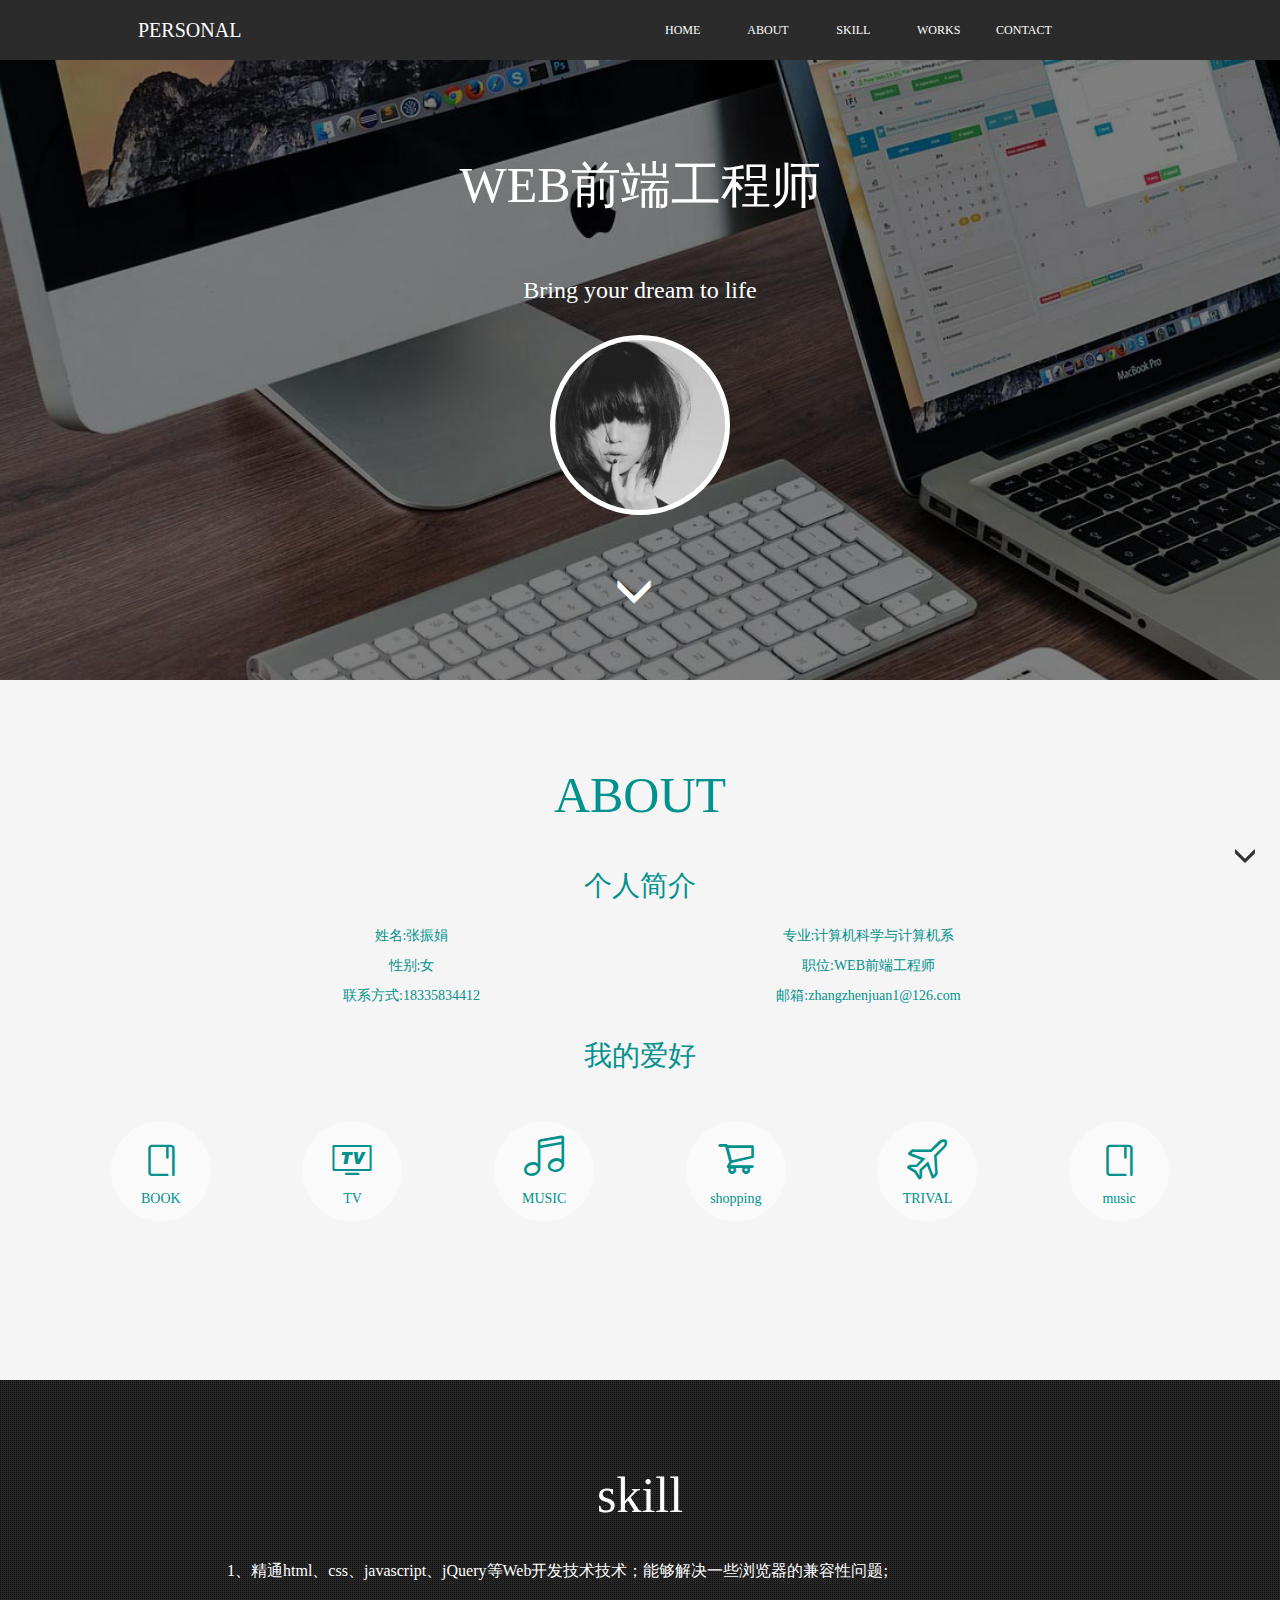
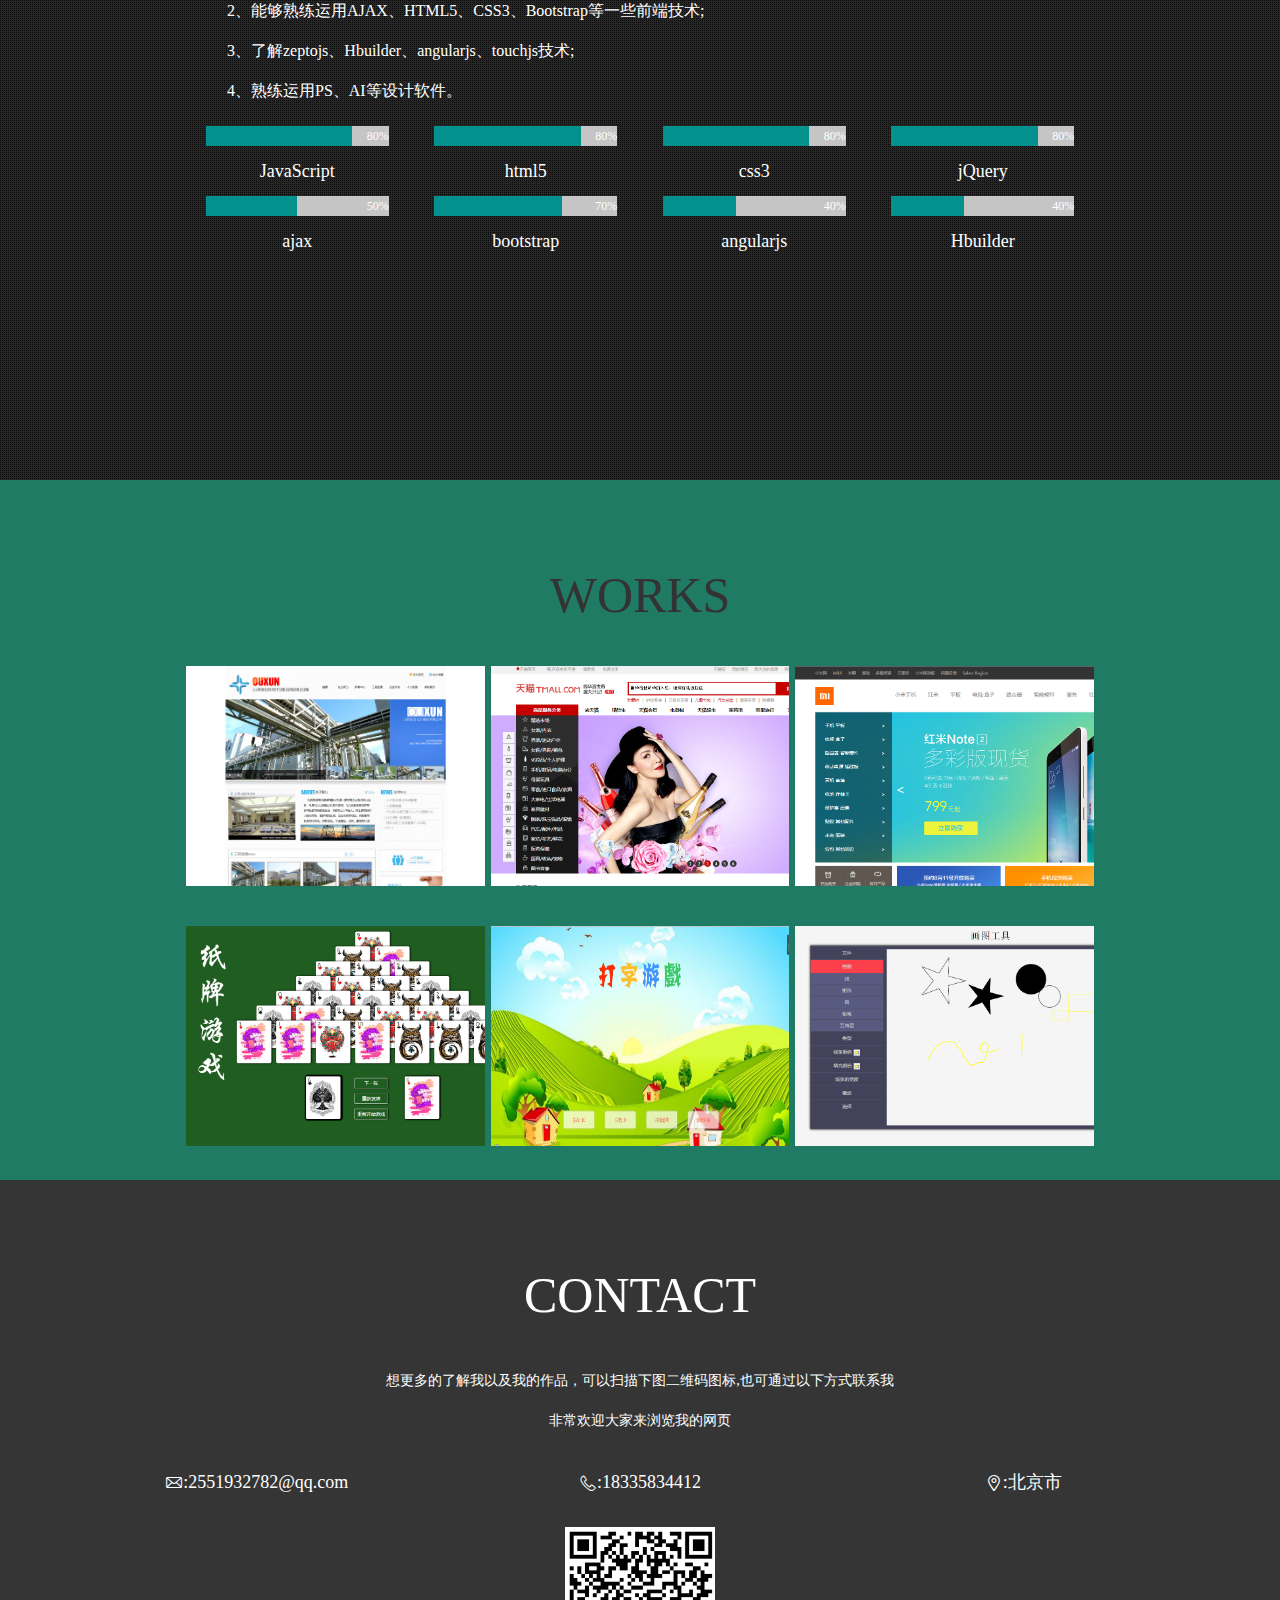
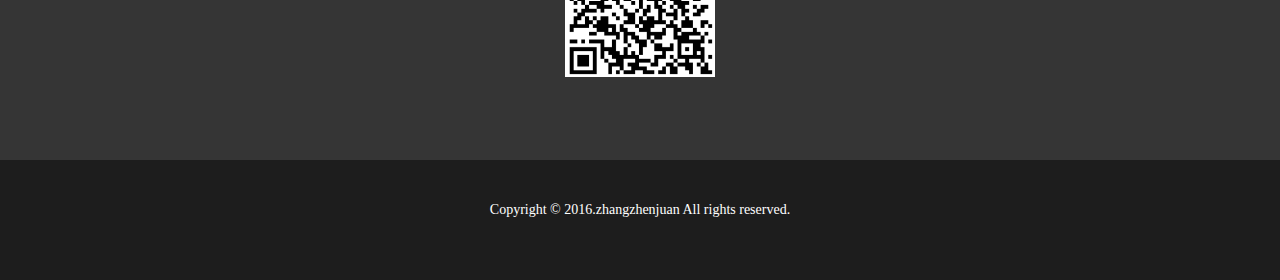
<file: index.html>
<!doctype html>
<html lang="en">
<head>
    <meta charset="UTF-8">
    <meta http-equiv="X-UA-Compatible" content="IE=edge">
    <meta name="viewport" content="width=device-width, initial-scale=1">
    <title>personal</title>

    <link rel="stylesheet" href="./css/lianxi.css">
    <link rel="stylesheet" href="./css/bootstrap.css">
    <link rel="stylesheet" href="./css/personal.css">
    <link rel="stylesheet" href="./css/font.css">
    <script src="js/jQuery.js"></script>
    <script src="js/index.js"></script>
</head>
<body>
    <div class="header header1">
        <div class="container-fluid">
            <div class="row">
                <div class=" col-l-6 personal col-m-6">PERSONAL</div>
                <!--<div class="glyphicon glyphicon-menu-hamburger daohang col-s-6"></div>-->
                <!--<div class="col-s-6">=</div>-->
                <div class=" col-m-1 col-l-1"><a href="">HOME</a></div>
                <div class=" col-m-1 col-l-1"><a href="#about">ABOUT</a></div>
                <div class=" col-m-1 col-l-1"><a href="#skill">SKILL</a></div>
                <div class=" col-m-1 col-l-1"><a href="#work">WORKS</a></div>
                <div class=" col-m-1 col-l-1"><a href="#contact">CONTACT</a></div>
            </div>
        </div>
    </div>
    <div class="header header2">
        <div class="container-fluid">
            <div class="row">
                <div class="col-s-6 personal">PERSONAL</div>
                <div class="glyphicon glyphicon-menu-hamburger daohang col-s-6">
                    <div class="ss">
                        <div class="son ">HOME</div>
                        <div class="son "><a href="#about">ABOUT</a></div>
                        <div class="son "><a href="#skill">SKILL</a></div>
                        <div class="son "><a href="#work">WORKS</a></div>
                        <div class="son "><a href="#contact">CONTACT</a></div>
                    </div>

            </div></div>
        </div>
    </div>
    <div class="banner">
        <div class="box">
            <div class="te">
                <p class="p1">WEB前端工程师</p>
                <p class="p2">Bring your dream to life</p>
            </div>
            <div class="banner-tu">11</div>
            <a href="#about">
                <div class="bxia glyphicon glyphicon-menu-down"></div>
            </a>
        </div>

    </div>
    <div class="aboutme">
        <a name="about"><div class="kuai"></div></a>
        <div class="title">ABOUT</div>
        <div class="xiaotitle">个人简介</div>
        <div class="jianjie">
            <div class="container">
                <div class="row">
                    <div class="col-s-12 col-m-6 col-l-6">
                        <p>姓名:张振娟</p>
                        <p>性别:女</p>
                        <p>联系方式:18335834412</p>
                    </div>
                    <div class="col-s-12 col-m-6 col-l-6">
                        <p>专业:计算机科学与计算机系</p>
                        <p>职位:WEB前端工程师</p>
                        <p>邮箱:zhangzhenjuan1@126.com</p>
                    </div>
                </div>
            </div>

            <div class="clear"></div>
        </div>
        <div class="hobby">
            <div class="hobby-title">我的爱好</div>
            <div class="container-fluid">
                <div class="row">
                    <!--<li id="at">-->
                        <!--<a href="#">-->
                            <!--<span>c</span>-->
                            <!--<span>codepen</span>-->
                        <!--</a>-->
                    <!--</li>-->
                    <div class="col-s-6 col-m-4 col-l-2">
                        <div class="tub" data-role="book" icon-pos="top">
                            <div class="aa">BOOK</div>
                        </div>
                    </div>
                    <div class="col-s-6 col-m-4 col-l-2">
                        <div class="tub" data-role="tv" icon-pos="top">
                            <div class="aa">TV</div>
                        </div>
                    </div>
                    <div class="col-s-6 col-m-4 col-l-2">
                        <div class="tub" data-role="music" icon-pos="top">
                            <div class="aa">MUSIC</div>
                        </div>
                    </div>
                    <div class="col-s-6 col-m-4 col-l-2">
                        <div class="tub" data-role="shopping" icon-pos="top">
                            <div class="aa">shopping</div>

                        </div>
                    </div>
                    <div class="col-s-6 col-m-4 col-l-2">
                        <div class="tub" data-role="lvxing" icon-pos="top">
                            <div class="aa">TRIVAL</div>

                        </div>
                    </div>
                    <div class="col-s-6 col-m-4 col-l-2">
                        <div class="tub" data-role="book" icon-pos="top">
                            <div class="aa">music</div>

                        </div>
                    </div>
                </div>
            </div>
        </div>

    </div>
    <!--</div>-->
    <div class="jineng">
        <a name="skill"><div class="kuai"></div></a>
        <div class="title">skill</div>
        <div class="jineng-jieshao">
            <p>1、精通html、css、javascript、jQuery等Web开发技术技术；能够解决一些浏览器的兼容性问题;</p>
            <!-- <p>1、熟练掌握HTML5、CSS3等前端技术，熟悉页面架构和布局，熟练掌握JavaScript、AJAX、JSON、XML等Web开发技术；能够解决浏览器的兼容问题。</p> -->
            <!-- <p>2、熟悉常见的前端框架，如Bootstrap等。</p> -->
            <p>2、能够熟练运用AJAX、HTML5、CSS3、Bootstrap等一些前端技术;</p>
            <p>3、了解zeptojs、Hbuilder、angularjs、touchjs技术;</p>    

            <p>4、熟练运用PS、AI等设计软件。</p>
        </div>
        <div class="container-fluid">
            <div class="row">
               <!--  <div class="col-s-12 col-m-6 col-l-3">
                    <img src="">
                </div> -->

                <div class="col-s-12 col-m-6 col-l-3">
                    <div class="jindu">
                        <div class="dongjindu"></div>
                        <div class="percent">80%</div>
                    </div>
                    <div class="jn-con">JavaScript</div>
                </div>
                <div class="col-s-12 col-m-6 col-l-3">
                    <div class="jindu">
                        <div class="dongjindu"></div>
                        <div class="percent">80%</div>

                    </div>
                    <div class="jn-con">html5</div>
                </div>
                <div class="col-s-12 col-m-6 col-l-3">
                    <div class="jindu">
                        <div class="dongjindu"></div>
                        <div class="percent">80%</div>
                    </div>
                    <div class="jn-con">css3</div>
                </div>
                <div class="col-s-12 col-m-6 col-l-3">
                    <div class="jindu">
                        <div class="dongjindu"></div>
                        <div class="percent">80%</div>
                    </div>
                    <div class="jn-con">jQuery</div>
                </div>

                <div class="col-s-12 col-m-6 col-l-3">
                    <div class="jindu" style="width:80%">
                        <div class="dongjindu" style="width:50%"></div>
                        <div class="percent">50%</div>
                    </div>
                    <div class="jn-con">ajax</div>
                </div>
                <div class="col-s-12 col-m-6 col-l-3">
                    <div class="jindu" style="width:80%">
                        <div class="dongjindu" style="width:70%"></div>
                        <div class="percent">70%</div>

                    </div>
                    <div class="jn-con">bootstrap</div>
                </div>
                <div class="col-s-12 col-m-6 col-l-3">
                    <div class="jindu" style="width:80%">
                        <div class="dongjindu" style="width:40%"></div>
                        <div class="percent">40%</div>

                    </div>
                    <div class="jn-con">angularjs</div>
                </div>
                <div class="col-s-12 col-m-6 col-l-3">
                    <div class="jindu" style="width:80%">
                        <div class="dongjindu" style="width:40%"></div>
                        <div class="percent">40%</div>

                    </div>
                    <div class="jn-con">Hbuilder</div>
                </div>
            </div>
        </div>
    </div>

    <div class="work">
        <div class="wbox">
            <a name="work"><div class="kuai"></div></a>

            <div class="title">WORKS</div>
            <!--div.work- -->
            <div class="container-fluid">
                <div class="row">

                    <div class="col-s-12 col-m-6 col-l-4 col">
                        
                            <div class="work-z">
                                <div class="hid">
                                    <div class="wcon" style="padding-top:30px" >
                                        <p  style="margin-top:20px"><a href="http://www.sxoxdl.cn">我的整站</a></p>
                                        <p>标签:html css 页面布局 js效果 后台连接</p>
                                        <p><a href="huipo22.duapp.com">欧迅电力整站</a></p>
                                    </div>
                                </div>
                            </div>
                        
                    </div>
                    <div class="col-s-12 col-m-6 col-l-4 col ">
                        
                            <div class="work-z" >
                                <div class="hid">
                                    <div class="wcon" style="padding-top:30px">
                                        <p style="margin-top:20px"><a href="http://zhangzhenjuan1.github.io/tmallb">天猫首页</a></p>
                                        <p>标签:web页面 js特效 轮播 jQuery</p>
                                        <p>网页：<a href="http://zhangzhenjuan1.github.io/apple">apple首页</a>
                                        <a href="http://zhangzhenjuan1.github.io/github">github首页</a>
                                        <a href="http://zhangzhenjuan1.github.io/mi">小米首页</a>
                                        <a href="http://zhangzhenjuan1.github.io/tmall">天猫首页</a>
                                            </p>
                                    </div>
                                </div>
                            </div>
                        
                    </div>
                    <div class="col-s-12 col-m-6 col-l-4 col">
                            <div class="work-z" >
                                <div class="hid">
                                    <div class="wcon" style="padding-top:30px">
                                        <p style="margin-top:30px"><a href="http://zhangzhenjuan1.github.io/mi">小米首页</a></p>
                                        <p>标签:web页面 js特效</p>
                                        <p>网页：<a href="http://zhangzhenjuan1.github.io/apple">apple首页</a>
                                        <a href="http://zhangzhenjuan1.github.io/github">github首页</a>
                                        <a href="http://zhangzhenjuan1.github.io/mi">小米首页</a>
                                        <a href="http://zhangzhenjuan1.github.io/tmallb">天猫首页</a>
                                        </p>
                                    </div>
                                </div>
                            </div>
                        
                    </div>

                    <div class="col-s-12 col-m-6 col-l-4 col">
                        
                            <div class="work-z" >
                                <div class="hid" style="margin-top:10px">
                                    <div class="wcon">
                                        <div style="height:30px;width:100%"></div>
                                        <p style="margin-top:20px"><a href="http://zhangzhenjuan1.github.io/poker">poker游戏</a></p>
                                        <p>标签:javascript poker</p>
                                        <p>游戏：<a href="http://zhangzhenjuan1.github.io/dazigame1">打字游戏</a> <a href="http://zhangzhenjuan1.github.io/snakes1">贪吃蛇</a>
                                        <a href="http://zhangzhenjuan1.github.io/poker">poker</a></p>
                                    </div>
                                </div>
                            </div>
                        
                    </div>
                    <div class="col-s-12 col-m-6 col-l-4 col">
                            <div class="work-z">
                                <div class="hid" style="margin-top: 10px">
                                    <div class="wcon">
                                        <div style="height:30px;width:100%"></div>
                                        <p style="margin-top:20px"><a href="http://zhangzhenjuan1.github.io/dazigame1">打字游戏</a></p>
                                        <p>标签:游戏 </p>
                                        <p>游戏：<a href="http://zhangzhenjuan1.github.io/dazigame1">poker</a> <a href="http://zhangzhenjuan1.github.io/snakes1">贪吃蛇</a>           </p>
                                    </div>
                                </div>
                            </div>
                        
                    </div>

                    <div class="col-s-12 col-m-6 col-l-4 col">
                        
                            <div class="work-z"  >
                                <div class="hid" style="margin-top:10px">
                                    <div class="wcon">
                                        <div style="height:30px;width:100%"></div>

                                        <p style="margin-top:20px"><a href="http://zhangzhenjuan1.github.io/canvas">画图工具 </a></p>
                                        <p>标签:html5 canvas js</p>
                                        <p>其他应用：<a href="http://zhangzhenjuan1.github.io/beiwang">备忘录</a>
                                        <a href="http://zhangzhenjuan1.github.io/clock2">钟表</a>
                                        </p>
                                    </div>
                                </div>
                            </div>
                       
                    </div>
                   
                    <div class="clear"></div>
                </div>
            </div>
        </div>
    </div>




    <div class="contact" style="position:relative">
        <a name="contact"><div class="kuai"></div></a>

        <div class="title">CONTACT</div>
        <div class="text">
            <p>想更多的了解我以及我的作品，可以扫描下图二维码图标,也可通过以下方式联系我</p>
            <p>非常欢迎大家来浏览我的网页</p>
        </div>
        <div class="container-fluid">
            <div class="row">
                <div class="col-s-12 col-l-4" data-role="youxiang" icon-pos="left">:2551932782@qq.com</div>
                <div class="col-s-12 col-l-4" data-role="phone" icon-pos="left">:18335834412</div>
                <div class="col-s-12 col-l-4" data-role="address" icon-pos="left">:北京市</div>
            </div>
        </div>
        <div class="erwei" style="overflow: hidden "></div>
        <div class="footer">
            <div class="footer-con">Copyright © 2016.zhangzhenjuan All rights reserved.</div>
        </div>
    </div>
    <div class="glyphicon glyphicon-menu-down dingbu"></div>
    <!--<div class=" weixin" style="cursor: pointer">-->
        <!--<div class="weixintu"></div>-->
    <!--</div>-->
</body>
</html>
</file>
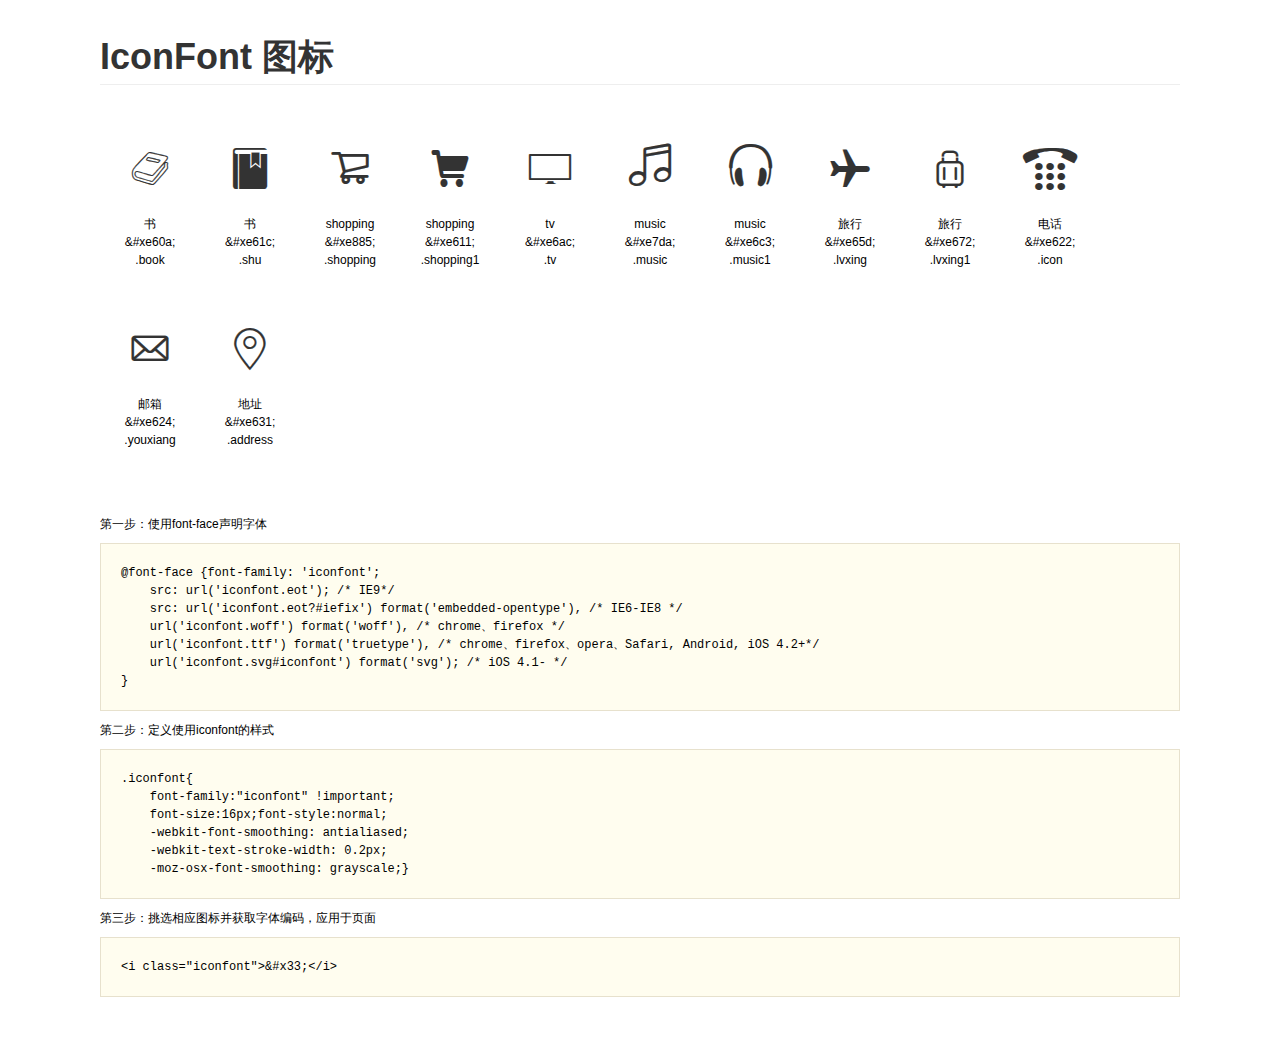
<file: ux_1453024497_317005/demo.html>
<!DOCTYPE html>
<html>
<head>
    <meta charset="utf-8"/>
    <title>IconFont</title>
    <link rel="stylesheet" href="demo.css">
    <link rel="stylesheet" href="iconfont.css">
</head>
<body>
    <div class="main">
        <h1>IconFont 图标</h1>
        <ul class="icon_lists clear">
            
                <li>
                <i class="icon iconfont">&#xe60a;</i>
                    <div class="name">书</div>
                    <div class="code">&amp;#xe60a;</div>
                    <div class="fontclass">.book</div>
                </li>
            
                <li>
                <i class="icon iconfont">&#xe61c;</i>
                    <div class="name">书</div>
                    <div class="code">&amp;#xe61c;</div>
                    <div class="fontclass">.shu</div>
                </li>
            
                <li>
                <i class="icon iconfont">&#xe885;</i>
                    <div class="name">shopping</div>
                    <div class="code">&amp;#xe885;</div>
                    <div class="fontclass">.shopping</div>
                </li>
            
                <li>
                <i class="icon iconfont">&#xe611;</i>
                    <div class="name">shopping</div>
                    <div class="code">&amp;#xe611;</div>
                    <div class="fontclass">.shopping1</div>
                </li>
            
                <li>
                <i class="icon iconfont">&#xe6ac;</i>
                    <div class="name">tv</div>
                    <div class="code">&amp;#xe6ac;</div>
                    <div class="fontclass">.tv</div>
                </li>
            
                <li>
                <i class="icon iconfont">&#xe7da;</i>
                    <div class="name">music</div>
                    <div class="code">&amp;#xe7da;</div>
                    <div class="fontclass">.music</div>
                </li>
            
                <li>
                <i class="icon iconfont">&#xe6c3;</i>
                    <div class="name">music</div>
                    <div class="code">&amp;#xe6c3;</div>
                    <div class="fontclass">.music1</div>
                </li>
            
                <li>
                <i class="icon iconfont">&#xe65d;</i>
                    <div class="name">旅行</div>
                    <div class="code">&amp;#xe65d;</div>
                    <div class="fontclass">.lvxing</div>
                </li>
            
                <li>
                <i class="icon iconfont">&#xe672;</i>
                    <div class="name">旅行</div>
                    <div class="code">&amp;#xe672;</div>
                    <div class="fontclass">.lvxing1</div>
                </li>
            
                <li>
                <i class="icon iconfont">&#xe622;</i>
                    <div class="name">电话</div>
                    <div class="code">&amp;#xe622;</div>
                    <div class="fontclass">.icon</div>
                </li>
            
                <li>
                <i class="icon iconfont">&#xe624;</i>
                    <div class="name">邮箱</div>
                    <div class="code">&amp;#xe624;</div>
                    <div class="fontclass">.youxiang</div>
                </li>
            
                <li>
                <i class="icon iconfont">&#xe631;</i>
                    <div class="name">地址</div>
                    <div class="code">&amp;#xe631;</div>
                    <div class="fontclass">.address</div>
                </li>
            
        </ul>


        <div class="helps">
            第一步：使用font-face声明字体
            <pre>
@font-face {font-family: 'iconfont';
    src: url('iconfont.eot'); /* IE9*/
    src: url('iconfont.eot?#iefix') format('embedded-opentype'), /* IE6-IE8 */
    url('iconfont.woff') format('woff'), /* chrome、firefox */
    url('iconfont.ttf') format('truetype'), /* chrome、firefox、opera、Safari, Android, iOS 4.2+*/
    url('iconfont.svg#iconfont') format('svg'); /* iOS 4.1- */
}
</pre>
第二步：定义使用iconfont的样式
            <pre>
.iconfont{
    font-family:"iconfont" !important;
    font-size:16px;font-style:normal;
    -webkit-font-smoothing: antialiased;
    -webkit-text-stroke-width: 0.2px;
    -moz-osx-font-smoothing: grayscale;}
</pre>
第三步：挑选相应图标并获取字体编码，应用于页面
<pre>
&lt;i class="iconfont"&gt;&amp;#x33;&lt;/i&gt;
</pre>
        </div>

    </div>
</body>
</html>
</file>
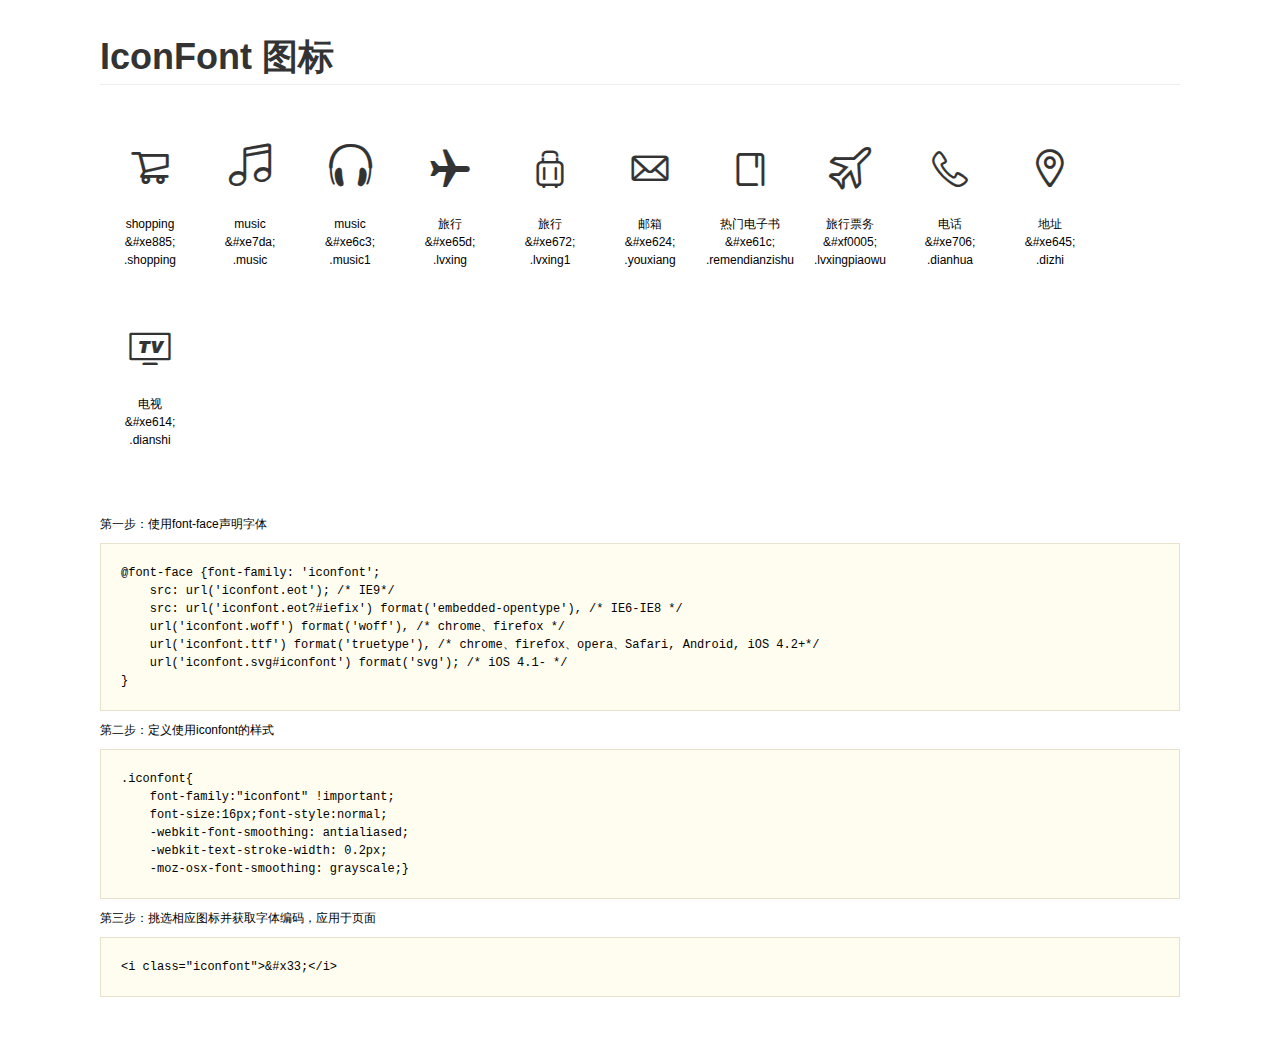
<file: ux_1453027113_5072868/demo.html>
<!DOCTYPE html>
<html>
<head>
    <meta charset="utf-8"/>
    <title>IconFont</title>
    <link rel="stylesheet" href="demo.css">
    <link rel="stylesheet" href="iconfont.css">
</head>
<body>
    <div class="main">
        <h1>IconFont 图标</h1>
        <ul class="icon_lists clear">
            
                <li>
                <i class="icon iconfont">&#xe885;</i>
                    <div class="name">shopping</div>
                    <div class="code">&amp;#xe885;</div>
                    <div class="fontclass">.shopping</div>
                </li>
            
                <li>
                <i class="icon iconfont">&#xe7da;</i>
                    <div class="name">music</div>
                    <div class="code">&amp;#xe7da;</div>
                    <div class="fontclass">.music</div>
                </li>
            
                <li>
                <i class="icon iconfont">&#xe6c3;</i>
                    <div class="name">music</div>
                    <div class="code">&amp;#xe6c3;</div>
                    <div class="fontclass">.music1</div>
                </li>
            
                <li>
                <i class="icon iconfont">&#xe65d;</i>
                    <div class="name">旅行</div>
                    <div class="code">&amp;#xe65d;</div>
                    <div class="fontclass">.lvxing</div>
                </li>
            
                <li>
                <i class="icon iconfont">&#xe672;</i>
                    <div class="name">旅行</div>
                    <div class="code">&amp;#xe672;</div>
                    <div class="fontclass">.lvxing1</div>
                </li>
            
                <li>
                <i class="icon iconfont">&#xe624;</i>
                    <div class="name">邮箱</div>
                    <div class="code">&amp;#xe624;</div>
                    <div class="fontclass">.youxiang</div>
                </li>
            
                <li>
                <i class="icon iconfont">&#xe61c;</i>
                    <div class="name">热门电子书</div>
                    <div class="code">&amp;#xe61c;</div>
                    <div class="fontclass">.remendianzishu</div>
                </li>
            
                <li>
                <i class="icon iconfont">&#xf0005;</i>
                    <div class="name">旅行票务</div>
                    <div class="code">&amp;#xf0005;</div>
                    <div class="fontclass">.lvxingpiaowu</div>
                </li>
            
                <li>
                <i class="icon iconfont">&#xe706;</i>
                    <div class="name">电话</div>
                    <div class="code">&amp;#xe706;</div>
                    <div class="fontclass">.dianhua</div>
                </li>
            
                <li>
                <i class="icon iconfont">&#xe645;</i>
                    <div class="name">地址</div>
                    <div class="code">&amp;#xe645;</div>
                    <div class="fontclass">.dizhi</div>
                </li>
            
                <li>
                <i class="icon iconfont">&#xe614;</i>
                    <div class="name">电视</div>
                    <div class="code">&amp;#xe614;</div>
                    <div class="fontclass">.dianshi</div>
                </li>
            
        </ul>


        <div class="helps">
            第一步：使用font-face声明字体
            <pre>
@font-face {font-family: 'iconfont';
    src: url('iconfont.eot'); /* IE9*/
    src: url('iconfont.eot?#iefix') format('embedded-opentype'), /* IE6-IE8 */
    url('iconfont.woff') format('woff'), /* chrome、firefox */
    url('iconfont.ttf') format('truetype'), /* chrome、firefox、opera、Safari, Android, iOS 4.2+*/
    url('iconfont.svg#iconfont') format('svg'); /* iOS 4.1- */
}
</pre>
第二步：定义使用iconfont的样式
            <pre>
.iconfont{
    font-family:"iconfont" !important;
    font-size:16px;font-style:normal;
    -webkit-font-smoothing: antialiased;
    -webkit-text-stroke-width: 0.2px;
    -moz-osx-font-smoothing: grayscale;}
</pre>
第三步：挑选相应图标并获取字体编码，应用于页面
<pre>
&lt;i class="iconfont"&gt;&amp;#x33;&lt;/i&gt;
</pre>
        </div>

    </div>
</body>
</html>
</file>
<file: css/lianxi.css>
* {
  box-sizing: border-box;
}
body,
li,
ul {
  margin: 0;
  padding: 0;
}
.container {
  width: 100%;
  margin: 0 auto;
}
.container:before,
.container:after {
  content: "";
  display: block;
}
.container:after {
  clear: both;
}
.container > .row {
  width: 100%;
}
.container > .row:before,
.container > .row:after {
  content: "";
  display: block;
}
.container > .row:after {
  clear: both;
}
.container-fluid {
  width: 100%;
}
.container-fluid:before,
.container-fluid:after {
  content: "";
  display: block;
}
.container-fluid:after {
  clear: both;
}
.container-fluid > .row {
  width: 100%;
}
.container-fluid > .row:before,
.container-fluid > .row:after {
  content: "";
  display: block;
}
.container-fluid > .row:after {
  clear: both;
}
@media screen and (max-width: 800px) {
  .container {
    width: 100%;
    margin: 0 auto;
    /*width: 630px;*/
  }
  .container:before,
  .container:after {
    content: "";
    display: block;
  }
  .container:after {
    clear: both;
  }
  .container > .row {
    width: 100%;
  }
  .container > .row:before,
  .container > .row:after {
    content: "";
    display: block;
  }
  .container > .row:after {
    clear: both;
  }
  .container-fluid {
    width: 100%;
  }
  .container-fluid:before,
  .container-fluid:after {
    content: "";
    display: block;
  }
  .container-fluid:after {
    clear: both;
  }
  .container-fluid > .row {
    width: 100%;
  }
  .container-fluid > .row:before,
  .container-fluid > .row:after {
    content: "";
    display: block;
  }
  .container-fluid > .row:after {
    clear: both;
  }
  .container > .row > .col-s-v {
    display: block;
  }
  .container > .row > .col-s-h {
    display: none;
  }
  .container > .row > .col-s-1 {
    float: left;
    width: 8.33333333%;
  }
  .container > .row > .col-s-left-1 {
    position: relative;
    left: -8.33333333%;
  }
  .container > .row > .col-s-right-1 {
    position: relative;
    left: 8.33333333%;
  }
  .container-fluid > .row > .col-s-1 {
    float: left;
    width: 8.33333333%;
  }
  .container-fluid > .row > .col-s-left-1 {
    position: relative;
    left: -8.33333333%;
  }
  .container-fluid > .row > .col-s-right-1 {
    position: relative;
    left: 8.33333333%;
  }
  .container > .row > .col-s-2 {
    float: left;
    width: 16.66666667%;
  }
  .container > .row > .col-s-left-2 {
    position: relative;
    left: -16.66666667%;
  }
  .container > .row > .col-s-right-2 {
    position: relative;
    left: 16.66666667%;
  }
  .container-fluid > .row > .col-s-2 {
    float: left;
    width: 16.66666667%;
  }
  .container-fluid > .row > .col-s-left-2 {
    position: relative;
    left: -16.66666667%;
  }
  .container-fluid > .row > .col-s-right-2 {
    position: relative;
    left: 16.66666667%;
  }
  .container > .row > .col-s-3 {
    float: left;
    width: 25%;
  }
  .container > .row > .col-s-left-3 {
    position: relative;
    left: -25%;
  }
  .container > .row > .col-s-right-3 {
    position: relative;
    left: 25%;
  }
  .container-fluid > .row > .col-s-3 {
    float: left;
    width: 25%;
  }
  .container-fluid > .row > .col-s-left-3 {
    position: relative;
    left: -25%;
  }
  .container-fluid > .row > .col-s-right-3 {
    position: relative;
    left: 25%;
  }
  .container > .row > .col-s-4 {
    float: left;
    width: 33.33333333%;
  }
  .container > .row > .col-s-left-4 {
    position: relative;
    left: -33.33333333%;
  }
  .container > .row > .col-s-right-4 {
    position: relative;
    left: 33.33333333%;
  }
  .container-fluid > .row > .col-s-4 {
    float: left;
    width: 33.33333333%;
  }
  .container-fluid > .row > .col-s-left-4 {
    position: relative;
    left: -33.33333333%;
  }
  .container-fluid > .row > .col-s-right-4 {
    position: relative;
    left: 33.33333333%;
  }
  .container > .row > .col-s-5 {
    float: left;
    width: 41.66666667%;
  }
  .container > .row > .col-s-left-5 {
    position: relative;
    left: -41.66666667%;
  }
  .container > .row > .col-s-right-5 {
    position: relative;
    left: 41.66666667%;
  }
  .container-fluid > .row > .col-s-5 {
    float: left;
    width: 41.66666667%;
  }
  .container-fluid > .row > .col-s-left-5 {
    position: relative;
    left: -41.66666667%;
  }
  .container-fluid > .row > .col-s-right-5 {
    position: relative;
    left: 41.66666667%;
  }
  .container > .row > .col-s-6 {
    float: left;
    width: 50%;
  }
  .container > .row > .col-s-left-6 {
    position: relative;
    left: -50%;
  }
  .container > .row > .col-s-right-6 {
    position: relative;
    left: 50%;
  }
  .container-fluid > .row > .col-s-6 {
    float: left;
    width: 50%;
  }
  .container-fluid > .row > .col-s-left-6 {
    position: relative;
    left: -50%;
  }
  .container-fluid > .row > .col-s-right-6 {
    position: relative;
    left: 50%;
  }
  .container > .row > .col-s-7 {
    float: left;
    width: 58.33333333%;
  }
  .container > .row > .col-s-left-7 {
    position: relative;
    left: -58.33333333%;
  }
  .container > .row > .col-s-right-7 {
    position: relative;
    left: 58.33333333%;
  }
  .container-fluid > .row > .col-s-7 {
    float: left;
    width: 58.33333333%;
  }
  .container-fluid > .row > .col-s-left-7 {
    position: relative;
    left: -58.33333333%;
  }
  .container-fluid > .row > .col-s-right-7 {
    position: relative;
    left: 58.33333333%;
  }
  .container > .row > .col-s-8 {
    float: left;
    width: 66.66666667%;
  }
  .container > .row > .col-s-left-8 {
    position: relative;
    left: -66.66666667%;
  }
  .container > .row > .col-s-right-8 {
    position: relative;
    left: 66.66666667%;
  }
  .container-fluid > .row > .col-s-8 {
    float: left;
    width: 66.66666667%;
  }
  .container-fluid > .row > .col-s-left-8 {
    position: relative;
    left: -66.66666667%;
  }
  .container-fluid > .row > .col-s-right-8 {
    position: relative;
    left: 66.66666667%;
  }
  .container > .row > .col-s-9 {
    float: left;
    width: 75%;
  }
  .container > .row > .col-s-left-9 {
    position: relative;
    left: -75%;
  }
  .container > .row > .col-s-right-9 {
    position: relative;
    left: 75%;
  }
  .container-fluid > .row > .col-s-9 {
    float: left;
    width: 75%;
  }
  .container-fluid > .row > .col-s-left-9 {
    position: relative;
    left: -75%;
  }
  .container-fluid > .row > .col-s-right-9 {
    position: relative;
    left: 75%;
  }
  .container > .row > .col-s-10 {
    float: left;
    width: 83.33333333%;
  }
  .container > .row > .col-s-left-10 {
    position: relative;
    left: -83.33333333%;
  }
  .container > .row > .col-s-right-10 {
    position: relative;
    left: 83.33333333%;
  }
  .container-fluid > .row > .col-s-10 {
    float: left;
    width: 83.33333333%;
  }
  .container-fluid > .row > .col-s-left-10 {
    position: relative;
    left: -83.33333333%;
  }
  .container-fluid > .row > .col-s-right-10 {
    position: relative;
    left: 83.33333333%;
  }
  .container > .row > .col-s-11 {
    float: left;
    width: 91.66666667%;
  }
  .container > .row > .col-s-left-11 {
    position: relative;
    left: -91.66666667%;
  }
  .container > .row > .col-s-right-11 {
    position: relative;
    left: 91.66666667%;
  }
  .container-fluid > .row > .col-s-11 {
    float: left;
    width: 91.66666667%;
  }
  .container-fluid > .row > .col-s-left-11 {
    position: relative;
    left: -91.66666667%;
  }
  .container-fluid > .row > .col-s-right-11 {
    position: relative;
    left: 91.66666667%;
  }
  .container > .row > .col-s-12 {
    float: left;
    width: 100%;
  }
  .container > .row > .col-s-left-12 {
    position: relative;
    left: -100%;
  }
  .container > .row > .col-s-right-12 {
    position: relative;
    left: 100%;
  }
  .container-fluid > .row > .col-s-12 {
    float: left;
    width: 100%;
  }
  .container-fluid > .row > .col-s-left-12 {
    position: relative;
    left: -100%;
  }
  .container-fluid > .row > .col-s-right-12 {
    position: relative;
    left: 100%;
  }
}
@media screen and (min-width: 800px) and (max-width: 1070px) {
  .container {
    width: 100%;
    margin: 0 auto;
    /*width: 730px;*/
  }
  .container:before,
  .container:after {
    content: "";
    display: block;
  }
  .container:after {
    clear: both;
  }
  .container > .row {
    width: 100%;
  }
  .container > .row:before,
  .container > .row:after {
    content: "";
    display: block;
  }
  .container > .row:after {
    clear: both;
  }
  .container-fluid {
    width: 100%;
  }
  .container-fluid:before,
  .container-fluid:after {
    content: "";
    display: block;
  }
  .container-fluid:after {
    clear: both;
  }
  .container-fluid > .row {
    width: 100%;
  }
  .container-fluid > .row:before,
  .container-fluid > .row:after {
    content: "";
    display: block;
  }
  .container-fluid > .row:after {
    clear: both;
  }
  .container > .row > .col-m-v {
    display: block;
  }
  .container > .row > .col-m-h {
    display: none;
  }
  .container > .row > .col-m-1 {
    float: left;
    width: 8.33333333%;
  }
  .container > .row > .col-m-left-1 {
    position: relative;
    left: -8.33333333%;
  }
  .container > .row > .col-m-right-1 {
    position: relative;
    left: 8.33333333%;
  }
  .container-fluid > .row > .col-m-1 {
    float: left;
    width: 8.33333333%;
  }
  .container-fluid > .row > .col-m-left-1 {
    position: relative;
    left: -8.33333333%;
  }
  .container-fluid > .row > .col-m-right-1 {
    position: relative;
    left: 8.33333333%;
  }
  .container > .row > .col-m-2 {
    float: left;
    width: 16.66666667%;
  }
  .container > .row > .col-m-left-2 {
    position: relative;
    left: -16.66666667%;
  }
  .container > .row > .col-m-right-2 {
    position: relative;
    left: 16.66666667%;
  }
  .container-fluid > .row > .col-m-2 {
    float: left;
    width: 16.66666667%;
  }
  .container-fluid > .row > .col-m-left-2 {
    position: relative;
    left: -16.66666667%;
  }
  .container-fluid > .row > .col-m-right-2 {
    position: relative;
    left: 16.66666667%;
  }
  .container > .row > .col-m-3 {
    float: left;
    width: 25%;
  }
  .container > .row > .col-m-left-3 {
    position: relative;
    left: -25%;
  }
  .container > .row > .col-m-right-3 {
    position: relative;
    left: 25%;
  }
  .container-fluid > .row > .col-m-3 {
    float: left;
    width: 25%;
  }
  .container-fluid > .row > .col-m-left-3 {
    position: relative;
    left: -25%;
  }
  .container-fluid > .row > .col-m-right-3 {
    position: relative;
    left: 25%;
  }
  .container > .row > .col-m-4 {
    float: left;
    width: 33.33333333%;
  }
  .container > .row > .col-m-left-4 {
    position: relative;
    left: -33.33333333%;
  }
  .container > .row > .col-m-right-4 {
    position: relative;
    left: 33.33333333%;
  }
  .container-fluid > .row > .col-m-4 {
    float: left;
    width: 33.33333333%;
  }
  .container-fluid > .row > .col-m-left-4 {
    position: relative;
    left: -33.33333333%;
  }
  .container-fluid > .row > .col-m-right-4 {
    position: relative;
    left: 33.33333333%;
  }
  .container > .row > .col-m-5 {
    float: left;
    width: 41.66666667%;
  }
  .container > .row > .col-m-left-5 {
    position: relative;
    left: -41.66666667%;
  }
  .container > .row > .col-m-right-5 {
    position: relative;
    left: 41.66666667%;
  }
  .container-fluid > .row > .col-m-5 {
    float: left;
    width: 41.66666667%;
  }
  .container-fluid > .row > .col-m-left-5 {
    position: relative;
    left: -41.66666667%;
  }
  .container-fluid > .row > .col-m-right-5 {
    position: relative;
    left: 41.66666667%;
  }
  .container > .row > .col-m-6 {
    float: left;
    width: 50%;
  }
  .container > .row > .col-m-left-6 {
    position: relative;
    left: -50%;
  }
  .container > .row > .col-m-right-6 {
    position: relative;
    left: 50%;
  }
  .container-fluid > .row > .col-m-6 {
    float: left;
    width: 50%;
  }
  .container-fluid > .row > .col-m-left-6 {
    position: relative;
    left: -50%;
  }
  .container-fluid > .row > .col-m-right-6 {
    position: relative;
    left: 50%;
  }
  .container > .row > .col-m-7 {
    float: left;
    width: 58.33333333%;
  }
  .container > .row > .col-m-left-7 {
    position: relative;
    left: -58.33333333%;
  }
  .container > .row > .col-m-right-7 {
    position: relative;
    left: 58.33333333%;
  }
  .container-fluid > .row > .col-m-7 {
    float: left;
    width: 58.33333333%;
  }
  .container-fluid > .row > .col-m-left-7 {
    position: relative;
    left: -58.33333333%;
  }
  .container-fluid > .row > .col-m-right-7 {
    position: relative;
    left: 58.33333333%;
  }
  .container > .row > .col-m-8 {
    float: left;
    width: 66.66666667%;
  }
  .container > .row > .col-m-left-8 {
    position: relative;
    left: -66.66666667%;
  }
  .container > .row > .col-m-right-8 {
    position: relative;
    left: 66.66666667%;
  }
  .container-fluid > .row > .col-m-8 {
    float: left;
    width: 66.66666667%;
  }
  .container-fluid > .row > .col-m-left-8 {
    position: relative;
    left: -66.66666667%;
  }
  .container-fluid > .row > .col-m-right-8 {
    position: relative;
    left: 66.66666667%;
  }
  .container > .row > .col-m-9 {
    float: left;
    width: 75%;
  }
  .container > .row > .col-m-left-9 {
    position: relative;
    left: -75%;
  }
  .container > .row > .col-m-right-9 {
    position: relative;
    left: 75%;
  }
  .container-fluid > .row > .col-m-9 {
    float: left;
    width: 75%;
  }
  .container-fluid > .row > .col-m-left-9 {
    position: relative;
    left: -75%;
  }
  .container-fluid > .row > .col-m-right-9 {
    position: relative;
    left: 75%;
  }
  .container > .row > .col-m-10 {
    float: left;
    width: 83.33333333%;
  }
  .container > .row > .col-m-left-10 {
    position: relative;
    left: -83.33333333%;
  }
  .container > .row > .col-m-right-10 {
    position: relative;
    left: 83.33333333%;
  }
  .container-fluid > .row > .col-m-10 {
    float: left;
    width: 83.33333333%;
  }
  .container-fluid > .row > .col-m-left-10 {
    position: relative;
    left: -83.33333333%;
  }
  .container-fluid > .row > .col-m-right-10 {
    position: relative;
    left: 83.33333333%;
  }
  .container > .row > .col-m-11 {
    float: left;
    width: 91.66666667%;
  }
  .container > .row > .col-m-left-11 {
    position: relative;
    left: -91.66666667%;
  }
  .container > .row > .col-m-right-11 {
    position: relative;
    left: 91.66666667%;
  }
  .container-fluid > .row > .col-m-11 {
    float: left;
    width: 91.66666667%;
  }
  .container-fluid > .row > .col-m-left-11 {
    position: relative;
    left: -91.66666667%;
  }
  .container-fluid > .row > .col-m-right-11 {
    position: relative;
    left: 91.66666667%;
  }
  .container > .row > .col-m-12 {
    float: left;
    width: 100%;
  }
  .container > .row > .col-m-left-12 {
    position: relative;
    left: -100%;
  }
  .container > .row > .col-m-right-12 {
    position: relative;
    left: 100%;
  }
  .container-fluid > .row > .col-m-12 {
    float: left;
    width: 100%;
  }
  .container-fluid > .row > .col-m-left-12 {
    position: relative;
    left: -100%;
  }
  .container-fluid > .row > .col-m-right-12 {
    position: relative;
    left: 100%;
  }
}
@media screen and (min-width: 1100px) {
  .container {
    width: 100%;
    margin: 0 auto;
    width: 1100px;
  }
  .container:before,
  .container:after {
    content: "";
    display: block;
  }
  .container:after {
    clear: both;
  }
  .container > .row {
    width: 100%;
  }
  .container > .row:before,
  .container > .row:after {
    content: "";
    display: block;
  }
  .container > .row:after {
    clear: both;
  }
  .container-fluid {
    width: 100%;
  }
  .container-fluid:before,
  .container-fluid:after {
    content: "";
    display: block;
  }
  .container-fluid:after {
    clear: both;
  }
  .container-fluid > .row {
    width: 100%;
  }
  .container-fluid > .row:before,
  .container-fluid > .row:after {
    content: "";
    display: block;
  }
  .container-fluid > .row:after {
    clear: both;
  }
  .container > .row > .col-l-v {
    display: block;
  }
  .container > .row > .col-l-h {
    display: none;
  }
  .container > .row > .col-l-1 {
    float: left;
    width: 8.33333333%;
  }
  .container > .row > .col-l-left-1 {
    position: relative;
    left: -8.33333333%;
  }
  .container > .row > .col-l-right-1 {
    position: relative;
    left: 8.33333333%;
  }
  .container-fluid > .row > .col-l-1 {
    float: left;
    width: 8.33333333%;
  }
  .container-fluid > .row > .col-l-left-1 {
    position: relative;
    left: -8.33333333%;
  }
  .container-fluid > .row > .col-l-right-1 {
    position: relative;
    left: 8.33333333%;
  }
  .container > .row > .col-l-2 {
    float: left;
    width: 16.66666667%;
  }
  .container > .row > .col-l-left-2 {
    position: relative;
    left: -16.66666667%;
  }
  .container > .row > .col-l-right-2 {
    position: relative;
    left: 16.66666667%;
  }
  .container-fluid > .row > .col-l-2 {
    float: left;
    width: 16.66666667%;
  }
  .container-fluid > .row > .col-l-left-2 {
    position: relative;
    left: -16.66666667%;
  }
  .container-fluid > .row > .col-l-right-2 {
    position: relative;
    left: 16.66666667%;
  }
  .container > .row > .col-l-3 {
    float: left;
    width: 25%;
  }
  .container > .row > .col-l-left-3 {
    position: relative;
    left: -25%;
  }
  .container > .row > .col-l-right-3 {
    position: relative;
    left: 25%;
  }
  .container-fluid > .row > .col-l-3 {
    float: left;
    width: 25%;
  }
  .container-fluid > .row > .col-l-left-3 {
    position: relative;
    left: -25%;
  }
  .container-fluid > .row > .col-l-right-3 {
    position: relative;
    left: 25%;
  }
  .container > .row > .col-l-4 {
    float: left;
    width: 33.33333333%;
  }
  .container > .row > .col-l-left-4 {
    position: relative;
    left: -33.33333333%;
  }
  .container > .row > .col-l-right-4 {
    position: relative;
    left: 33.33333333%;
  }
  .container-fluid > .row > .col-l-4 {
    float: left;
    width: 33.33333333%;
  }
  .container-fluid > .row > .col-l-left-4 {
    position: relative;
    left: -33.33333333%;
  }
  .container-fluid > .row > .col-l-right-4 {
    position: relative;
    left: 33.33333333%;
  }
  .container > .row > .col-l-5 {
    float: left;
    width: 41.66666667%;
  }
  .container > .row > .col-l-left-5 {
    position: relative;
    left: -41.66666667%;
  }
  .container > .row > .col-l-right-5 {
    position: relative;
    left: 41.66666667%;
  }
  .container-fluid > .row > .col-l-5 {
    float: left;
    width: 41.66666667%;
  }
  .container-fluid > .row > .col-l-left-5 {
    position: relative;
    left: -41.66666667%;
  }
  .container-fluid > .row > .col-l-right-5 {
    position: relative;
    left: 41.66666667%;
  }
  .container > .row > .col-l-6 {
    float: left;
    width: 50%;
  }
  .container > .row > .col-l-left-6 {
    position: relative;
    left: -50%;
  }
  .container > .row > .col-l-right-6 {
    position: relative;
    left: 50%;
  }
  .container-fluid > .row > .col-l-6 {
    float: left;
    width: 50%;
  }
  .container-fluid > .row > .col-l-left-6 {
    position: relative;
    left: -50%;
  }
  .container-fluid > .row > .col-l-right-6 {
    position: relative;
    left: 50%;
  }
  .container > .row > .col-l-7 {
    float: left;
    width: 58.33333333%;
  }
  .container > .row > .col-l-left-7 {
    position: relative;
    left: -58.33333333%;
  }
  .container > .row > .col-l-right-7 {
    position: relative;
    left: 58.33333333%;
  }
  .container-fluid > .row > .col-l-7 {
    float: left;
    width: 58.33333333%;
  }
  .container-fluid > .row > .col-l-left-7 {
    position: relative;
    left: -58.33333333%;
  }
  .container-fluid > .row > .col-l-right-7 {
    position: relative;
    left: 58.33333333%;
  }
  .container > .row > .col-l-8 {
    float: left;
    width: 66.66666667%;
  }
  .container > .row > .col-l-left-8 {
    position: relative;
    left: -66.66666667%;
  }
  .container > .row > .col-l-right-8 {
    position: relative;
    left: 66.66666667%;
  }
  .container-fluid > .row > .col-l-8 {
    float: left;
    width: 66.66666667%;
  }
  .container-fluid > .row > .col-l-left-8 {
    position: relative;
    left: -66.66666667%;
  }
  .container-fluid > .row > .col-l-right-8 {
    position: relative;
    left: 66.66666667%;
  }
  .container > .row > .col-l-9 {
    float: left;
    width: 75%;
  }
  .container > .row > .col-l-left-9 {
    position: relative;
    left: -75%;
  }
  .container > .row > .col-l-right-9 {
    position: relative;
    left: 75%;
  }
  .container-fluid > .row > .col-l-9 {
    float: left;
    width: 75%;
  }
  .container-fluid > .row > .col-l-left-9 {
    position: relative;
    left: -75%;
  }
  .container-fluid > .row > .col-l-right-9 {
    position: relative;
    left: 75%;
  }
  .container > .row > .col-l-10 {
    float: left;
    width: 83.33333333%;
  }
  .container > .row > .col-l-left-10 {
    position: relative;
    left: -83.33333333%;
  }
  .container > .row > .col-l-right-10 {
    position: relative;
    left: 83.33333333%;
  }
  .container-fluid > .row > .col-l-10 {
    float: left;
    width: 83.33333333%;
  }
  .container-fluid > .row > .col-l-left-10 {
    position: relative;
    left: -83.33333333%;
  }
  .container-fluid > .row > .col-l-right-10 {
    position: relative;
    left: 83.33333333%;
  }
  .container > .row > .col-l-11 {
    float: left;
    width: 91.66666667%;
  }
  .container > .row > .col-l-left-11 {
    position: relative;
    left: -91.66666667%;
  }
  .container > .row > .col-l-right-11 {
    position: relative;
    left: 91.66666667%;
  }
  .container-fluid > .row > .col-l-11 {
    float: left;
    width: 91.66666667%;
  }
  .container-fluid > .row > .col-l-left-11 {
    position: relative;
    left: -91.66666667%;
  }
  .container-fluid > .row > .col-l-right-11 {
    position: relative;
    left: 91.66666667%;
  }
  .container > .row > .col-l-12 {
    float: left;
    width: 100%;
  }
  .container > .row > .col-l-left-12 {
    position: relative;
    left: -100%;
  }
  .container > .row > .col-l-right-12 {
    position: relative;
    left: 100%;
  }
  .container-fluid > .row > .col-l-12 {
    float: left;
    width: 100%;
  }
  .container-fluid > .row > .col-l-left-12 {
    position: relative;
    left: -100%;
  }
  .container-fluid > .row > .col-l-right-12 {
    position: relative;
    left: 100%;
  }
}
</file>
<file: css/personal.css>
body{
    font-family: 微软雅黑;
    margin:0;
    padding:0;
}
a{
    text-decoration: none;
    color:white;
    transition:all ease 0.2s;
}
.header a:hover{
    text-decoration: none;
    color:white;
    font-size: 14px;

}
.title a{
    text-decoration: none;
}

.row{
    margin-left: 0;
}
.header{position:fixed;
    background:#2B2B2B;
    height:60px;
    line-height: 60px;
    font-size: 12px;
    color:white;
    top:0;
    left:0;
    width:100%;
    z-index:100;
}

.header [class*="col-l"]{
    text-align: center;
}
.header .col-l-6{
       text-align: left;
}
/*.header1{*/
    /*display:none;*/
/*}*/
.header2{
    /*display:block;*/
    /*position: relative;*/
}
.header .container-fluid{
    padding: 0;
}
.header1 .container-fluid{
    width:80%;
    margin:0 auto;
}
.header .container-fluid .row{
    width:100%;
    margin:0 auto;
    /*padding-left:15px;*/
}
.header2 .row [class*=col-s]{
    padding:0 15px;
}
.header1 .row [class*=col-l]{
    padding:0 10px;
}
.ss{
    display: none;
    width:200%;

    position: absolute;
    /*top:60px;*/
    left:-100%;
    z-index: 1000;
    /*padding-left:15px;*/
}
.personal{
    /*padding-left: 15px;*/
    /*margin-left:15px;*/
    font-size:20px;
}
.son{
    width:100%;
    text-align: left;
    height:50px;
    padding-left: 15px;
    line-height: 50px;
    background: #1D1D1D;
    border-top:1px solid white;
    z-index:1000;
}
.daohang{
    line-height: 60px;
    text-align: right;
    display: block;
    cursor:pointer;
    /*position: relative;*/
}

.banner{
    width:100%;
    height:620px;
    margin-top:60px;
    /*height:300px;*/
    /*background:#ccc;*/
    background:url("../img/bg.jpg");
    background-size: 1500px auto;
    overflow: hidden;
    position: relative;
    position: relative;
    /*animation: a1 1s linear 1s;*/

}
.box{
    position: absolute;
    top:0;left:0;
    width:100%;height:620px;
    background:rgba(0,0,0,0.5);
}
/*.banner:hover{*/
    /*!*background: url(../img/11.jpg);*!*/
    /*background-size: 1366px auto;*/
/*}*/
.te{width:400px;
    margin:100px auto 0;
    /*border:1px solid #ccc;*/
    text-align: center;
    color:white;font-size: 24px;
line-height:40px;}
.p1{
    font-size: 50px;
    line-height: 50px;
    padding-bottom: 50px;
}
.bxia{
    width:50px;
    height:50px;
    margin:250px auto;
    /*border:1px solid ;*/
    margin-left: 48%;
    /*background:black;*/
    color:white;
    font-size: 40px;
    transition:all ease 0.5s;
    cursor: pointer;
}
.bxia:hover{
    transform: scale(1.5,1.3);
}
.banner-tu{
    width:180px;
    height:180px;
    border-radius: 50%;
    border:5px solid white;
    position: absolute;
    left:0;
    top:110px;
    right:0;
    bottom:0;
    margin:auto;
    overflow: hidden;
    background:url("../img/head.jpg");
    background-size: auto 180px;
    /*transition: transform 1s ;*/
    /*ani*/
    /*left:50%;*/
    /*top:50%;*/
    z-index:2;
}
.banner-tu:hover{
    animation:a3 2s linear 2s infinite;


}
.aboutme{
    width:100%;
    /*padding: 50px;*/
    /*height:700px;*/
    /*height:700px;*/
    background: whitesmoke;
    color:#02918C;

    /*background: url(../img/overlay.png) repeat scroll 0 0 rgba(255,255,255,0.1);*/

}
.title{
    text-align: center;
    font-size: 50px;
    padding-bottom: 15px;
}
.hobby .container{
    width:90%;
    /*margin:10px auto;*/
}
.aboutme{
    padding:0;
}
.hobby .tub{
    width:100px;
    height:100px;
    margin:25px auto;
    border-radius: 50%;
    /*padding-top: 5px;*/

    background: #fafafa;
    line-height: 70px;
    text-align: center;
    font-size: 40px;
    /*font-weight: 200;*/
    /*font-family:demo;*/
    transition:all 0.5s ease;
    /*background: blue;*/
}
.tub:hover{
    /*width:120px;*/
    /*height:120px;*/
    transform:scale(1.2,1.2);
    border:1px solid #ccc;

    /*margin-top:10px;*/
    /*background: #c8c8c8;*/
    /*color:white;*/
    /*animation: a3 2s linear 1s;*/
    /*animation: a4 1s linear ;*/

    /*animation: marginLeft 1s linear ;*/
}
@keyframes scale
/*.tub:hover {*/
    /*transform : rotate(-30deg) translate(1.5px,9px);*/
/*}*/

/*!*.tub:hover:after {*!*/
    /*!*transform : rotate(30deg) translate(-1.5px,9px);*!*/
/*!*}*!*/
.wcon{
    width:60%;
    height:100%;
    /*display: none;*/
    margin:0 auto;
    /*border:1px solid white;*/
}
.aa{
    font-size: 14px;
    line-height: 16px;
}
.jineng,.work,.contact{
    /*height:700px;*/
    width:100%;
    /*padding:100px 0 50px;*/
    /*background:indianred;*/
}


.jineng{
    /*background: #e6e6e6;*/
    background: #3f3838;
    /*padding:50px;*/
    color: white;
    background: url(../img/overlay.png) repeat scroll 0 0 rgba(0,0,0,0.8);
}
.jineng-jieshao{
    width:70%;
    margin:10px auto;


}
.jineng-jieshao p{
    line-height: 20px;
    text-align: left;
    font-size: 14px;
}
.contact{
    background: #353535;
    color:white;
    /*padding: 50px;*/
}
.work{
    /*padding: 50px;*/
    background: #1f7b64;
    /*background: url(../img/overlay.png) repeat scroll 0 0 rgba(46,179,152,0.9);*/
    /*background: url(../img/bg1.gif) repeat center center fixed;*/
    /*background:url(../img/bg3.jpg);*/
    background-size: 1366px auto;
/*url(../img/bg/number1.gif)  fixed*/

}
.wbox{
    width:100%;
    height:100%;
    /*background: rgba(0,0,0,0.8);*/

}
.work .container-fluid{
    width:100%;
}
.work [class*="col-l"]{
    text-align: center;
}
.work .work-z{
    width:80%;
    height:180px;
    background: #2EB398;
    margin:20px auto;
    /*background:url("../img/back.jpg") 0 -10px;*/
    background-size: 300px auto;
}
.work-z:nth-child(1){
    background: url("../img/back.jpg");
}

.dingbu{
    width:50px;
    height:50px;
    position: fixed;
    bottom:20px;
    right:10px;
    top:auto;
    /*color:#2EB398;*/
    font-size: 24px;
    line-height: 50px;
    text-align: center;
    cursor:pointer;
    /*color:white;*/
    transition: transform 0.3s linear;
    transform-origin: center center;

}
.dingbu:hover{
    transform:rotateZ(180deg);
    transform-origin: center center;
}
.contact [class*="col-l"]{
    text-align: center;
    width:80%;
    margin:0 auto;
    line-height: 30px;
    font-size: 18px;
}
.jineng .container .row [class*="col-s"]{
    text-align: center;
    width:80%;
    line-height: 24px;
    margin:0 auto;
}
.jineng .jindu{
    width:80%;
    height:20px;
    background: #C5C5C5;
    margin:10px auto;
    position: relative;
}
.jineng .jindu .dongjindu{
    position: absolute;
    width:80%;height:100%;
    background: #02918C;
    left:0;
    top:0;
    animation: a1 1s linear 1s;
}
.jineng .jindu .dongjindu:hover {
    animation: a1 1s linear 1s;

}
.jineng .jindu .percent{
    position: absolute;
    top:0;
    right:0;
    font-size: 12px;
    line-height: 20px;

}

.hid{
    width:100%;
    color:white;
    height:0%;
    /*display: none;*/
    font-size: 14px;
    background: rgba(9,22,22,0.9);
}
.hid p{
    display: none;
}
.erwei{
    width:150px;
    height:150px;
    border:1px solid white;
    margin:30px auto;
    background:url("../img/personal.png");
    background-size: 150px auto;

}
.aboutme,.work,.contact,.jineng{
    padding:50px;
}
.contact{
    padding-bottom:100px;
}


@keyframes a1 {
    from{
        width:0;
    }
    to{
        width:80%;
        background: white;
    }
}

@keyframes a3 {
    from{
        transform: rotateZ(0deg);
    }
    to{
        transform: rotateZ(360deg);
    }
}

@keyframes a4 {
    0%{
        margin-left:0px ;
    }
    25%{
        margin-left: 10px;
    }
    75%{
        margin-right: 10px;
    }
    100%{
        margin-left: 0;
    }
}

.xiaotitle{
    width:100%;
    /*height:40px;*/
    line-height: 40px;
    font-size: 28px;
    padding: 20px;
    text-align: center;
}
.clear{
    clear:both;
}
.jianjie .container{
    width:80%;
}
.jianjie [class*="col-l"]{
    width:100%;
    text-align: center;
}
.hobby-title{
    line-height: 40px;
    font-size: 28px;
    padding: 20px;
    width:100%;
    text-align: center;
}

.jn-con{
    font-size: 16px;
    line-height: 30px;
    text-align: center;
}

.jindu .percent{
    font-size: 26px;
}

.footer{
    width:100%;
    height:120px;
    background: rgba(29, 29, 29, 1);
    position: absolute;
    bottom: 0px;
    left:0;
}
.footer-con{
    text-align: center;
    line-height: 100px;
    font-size: 14px;
    color:white;
}
.text{
    margin:0 auto;
    width:60%;
    padding: 20px;
    line-height: 30px;
}
.text p{
    text-align: center;
}
.wcon p{
    font-size: 12px;
}
.col-s-12 .work-z{
    /*width:60%;*/
    width:300px;
    height:200px;
    /*height:80%;*/
}
.col:nth-child(2) .work-z{
    /*width:100%;height:100%;*/
    background:url(../img/tmall.png);      background-size: auto 100%;

}
.col:nth-child(3) .work-z{
    background:url(../img/mi.png);       background-size: auto 100%;
    /*margin-top:30px;*/

}
.col:nth-child(1) .work-z{
    background:url(../img/ouxun.jpg);        background-size: 100% auto;

}
.col:nth-child(4) .work-z{
    background:url(../img/poker.png);    background-size: auto 100%;

}
.col:nth-child(6) .work-z{
    background:url(../img/can.png);    background-size: auto 100%;

}
.col:nth-child(5) .work-z{
    background:url(../img/dazi1.jpg);
    background-size:  100% 100%;
    /*background-size: 316px auto;*/

}
.work .work-z{
    background-size: auto 220px;
}
.col a{
    text-decoration: none;
}
@media screen and (min-width:800px) and(max-width:1100px){
    .hobby .container{
        width:100%;
        /*margin:10px auto;*/
    }
    .personal{
        font-size: 12px;
    }
    .daohang{
        display: none;
    }
    .col:nth-child(2) .work-z{
        background:url(../img/tmall.png);      background-size: auto 100%;

    }
    .col:nth-child(3) .work-z{
        background:url(../img/mi.png);       background-size: auto 100%;
        margin-top: 30px;
   
    }
    .col:nth-child(1) .work-z{
        background:url(../img/ouxun.jpg);        background-size: 100% auto;

    }
    .col:nth-child(4) .work-z{
        background:url(../img/poker.png);    background-size: auto 100%;

    }
    .col:nth-child(6) .work-z{
        background:url(../img/can.png);    background-size:  100% auto;

    }
    .col:nth-child(5) .work-z{
        background:url(../img/dazi1.jpg);        background-size: 100% 100%;


    }
    .header{
        height:60px;
        text-align: center;
    }
    .work .container-fluid{
          /*width:730px;*/
          width:100%;
      }
    .work .work-z{
        width:100%;
        height:220px;
        background: #02918C;
        margin:20px auto;
        /*background:url("../img/back.jpg") 0 -10px;*/
        /*background-size: 300px auto;*/
        /*border-radius: 5%;*/
    }

    .work .row{width:70%}
    .work .work-z{
        /*width:80%;*/
        /*background-size:auto 220px;*/
    }
    .aboutme,.jineng,.contact,.work{
        height:700px;
    }
    .contact{padding-bottom: 0}

}
.weixin{
    position: fixed;
    width:35px;
    height:35px;
    /*border:1px solid #ccc;*/
    /*bottom:100px;*/
    top:500px;
    right:10px;
}

/*.col:nth-child(1) .work-z{*/
     /*background-size: auto 170px;*/

/*}*/
/*.col:nth-child(2) .work-z{*/
   /*background-size: auto 190px;*/

/*}*/
/*.col:nth-child(3) .work-z{*/
    /*background-size: auto 190px;*/

/*}*/
/*.col:nth-child(4) .work-z{*/
    /*background-size: auto 220px;*/

/*}*/
/*.col:nth-child(5) .work-z{*/
     /*background-size: auto 220px;*/

/*}*/
/*.col:nth-child(6) .work-z{*/
    /*background-size: auto 220px;*/

/*}*/

@media screen and (min-width:1100px){
    .kuai{
        width:20px;
        height:20px;

        margin:-30px auto 40px;
    }
    .daohang{
        display: none;
    }
    .header{
        height:60px;
        text-align: center;

        /*position:*/
    }
    /*.header1{*/
        /*display:block;*/
    /*}*/
    /*.header2{*/
        /*display:none;*/
    /*}*/
    .work .work-z{
        width:98%;
        height:220px;
        background: #02918C;
        /*margin:20px auto;*/
        background:url("../img/back.jpg") 0 -10px;
        background-size: 300px auto;
        /*border-radius: 5%;*/
    }
    .clear{clear:both}
    .jn-con{
        font-size: 18px;
    }
    .work .container-fluid{
        width:80%;
    }
    .work .work-z{
        background-size: auto 220px;
        /*background-size: auto 220px;*/
    }
    .jineng-jieshao p{
        line-height: 30px;
        text-align: left;
        font-size: 16px;
    }
    .footer-con{
        /*text-align: center;*/
        line-height: 100px;
        font-size: 14px;
        /*color:white;*/
    }
    .jineng .container-fluid{
        width:80%;
    }
    .aboutme,.jineng,.contact,.work{
        height:700px;
    }
    .contact{padding-bottom: 0}
    .weixin{
        position: fixed;
        width:35px;
        height:35px;
        /*border:1px solid #ccc;*/
        /*bottom:100px;*/
        right:10px;
        top:500px;
        /*background:white;*/
        /*font-size: 60px;*/
        color:white;
        background:url("../img/aa.png");
        /*background-size: 50px auto;*/
    }
    .weixintu{
        border:1px solid white;
        width:100px;
        height:100px;
        position: absolute;
        right:30px;
        top:-40px;
        display:none;
        background-size: 100px auto;
    }
    .col:nth-child(2) .work-z{
        background:url(../img/tmall.png);      background-size: auto 100%;

    }
    .col:nth-child(3) .work-z{
        background:url(../img/mi.png);
               background-size: auto 100%;

    }
    .col:nth-child(1) .work-z{
        background:url(../img/ouxun.jpg);        background-size:  100% auto;

    }
    .col:nth-child(4) .work-z{
        background:url(../img/poker.png);    background-size: auto 100%;

    }
    .col:nth-child(6) .work-z{
        background:url(../img/can.png);    background-size: auto 100%;

    }
    .col:nth-child(5) .work-z{
        background:url(../img/dazi1.jpg);        background-size:  100% 100%;

        /*background-size: 316px auto;*/

    }

.hobby .container{
    width:100%;
    /*margin:10px auto;*/
}
}
</file>
<file: css/font.css>
@font-face {
  font-family: "demo";
  src: url('../font/iconfont.eot');
  /* IE9*/
  src: url('../font/iconfont.eot?#iefix') format('embedded-opentype'), /* IE6-IE8 */ url('../font/iconfont.woff') format('woff'), /* chrome、firefox */ url('../font/iconfont.ttf') format('truetype'), /* chrome、firefox、opera、Safari, Android, iOS 4.2+*/ url('../font/iconfont.svg#iconfont') format('svg');
  /* iOS 4.1- */
}
*[data-role=book][icon-pos=left]:before {
  font-family: "demo";
  content: "\e61c";
}
*[data-role=book][icon-pos=top]:before {
  font-family: "demo";
  display: block;
  content: "\e61c";
}
*[data-role=book][icon-pos=right]:after {
  font-family: "demo";
  content: "\e61c";
}
*[data-role=book][icon-pos=bottom]:after {
  font-family: "demo";
  display: block;
  content: "\e61c";
}
*[data-role=shopping][icon-pos=left]:before {
  font-family: "demo";
  content: "\e885";
}
*[data-role=shopping][icon-pos=top]:before {
  font-family: "demo";
  display: block;
  content: "\e885";
}
*[data-role=shopping][icon-pos=right]:after {
  font-family: "demo";
  content: "\e885";
}
*[data-role=shopping][icon-pos=bottom]:after {
  font-family: "demo";
  display: block;
  content: "\e885";
}
*[data-role=tv][icon-pos=left]:before {
  font-family: "demo";
  content: "\e614";
}
*[data-role=tv][icon-pos=top]:before {
  font-family: "demo";
  display: block;
  content: "\e614";
}
*[data-role=tv][icon-pos=right]:after {
  font-family: "demo";
  content: "\e614";
}
*[data-role=tv][icon-pos=bottom]:after {
  font-family: "demo";
  display: block;
  content: "\e614";
}
*[data-role=music][icon-pos=left]:before {
  font-family: "demo";
  content: "\e7da";
}
*[data-role=music][icon-pos=top]:before {
  font-family: "demo";
  display: block;
  content: "\e7da";
}
*[data-role=music][icon-pos=right]:after {
  font-family: "demo";
  content: "\e7da";
}
*[data-role=music][icon-pos=bottom]:after {
  font-family: "demo";
  display: block;
  content: "\e7da";
}
*[data-role=lvxing][icon-pos=left]:before {
  font-family: "demo";
  content: "\f0005";
}
*[data-role=lvxing][icon-pos=top]:before {
  font-family: "demo";
  display: block;
  content: "\f0005";
}
*[data-role=lvxing][icon-pos=right]:after {
  font-family: "demo";
  content: "\f0005";
}
*[data-role=lvxing][icon-pos=bottom]:after {
  font-family: "demo";
  display: block;
  content: "\f0005";
}
*[data-role=phone][icon-pos=left]:before {
  font-family: "demo";
  content: "\e706";
}
*[data-role=phone][icon-pos=top]:before {
  font-family: "demo";
  display: block;
  content: "\e706";
}
*[data-role=phone][icon-pos=right]:after {
  font-family: "demo";
  content: "\e706";
}
*[data-role=phone][icon-pos=bottom]:after {
  font-family: "demo";
  display: block;
  content: "\e706";
}
*[data-role=youxiang][icon-pos=left]:before {
  font-family: "demo";
  content: "\e624";
}
*[data-role=youxiang][icon-pos=top]:before {
  font-family: "demo";
  display: block;
  content: "\e624";
}
*[data-role=youxiang][icon-pos=right]:after {
  font-family: "demo";
  content: "\e624";
}
*[data-role=youxiang][icon-pos=bottom]:after {
  font-family: "demo";
  display: block;
  content: "\e624";
}
*[data-role=address][icon-pos=left]:before {
  font-family: "demo";
  content: "\e645";
}
*[data-role=address][icon-pos=top]:before {
  font-family: "demo";
  display: block;
  content: "\e645";
}
*[data-role=address][icon-pos=right]:after {
  font-family: "demo";
  content: "\e645";
}
*[data-role=address][icon-pos=bottom]:after {
  font-family: "demo";
  display: block;
  content: "\e645";
}
</file>
<file: ux_1453024497_317005/iconfont.css>
@font-face {font-family: "iconfont";
  src: url('iconfont.eot'); /* IE9*/
  src: url('iconfont.eot?#iefix') format('embedded-opentype'), /* IE6-IE8 */
  url('iconfont.woff') format('woff'), /* chrome, firefox */
  url('iconfont.ttf') format('truetype'), /* chrome, firefox, opera, Safari, Android, iOS 4.2+*/
  url('iconfont.svg#iconfont') format('svg'); /* iOS 4.1- */
}

.iconfont {
  font-family:"iconfont" !important;
  font-size:16px;
  font-style:normal;
  -webkit-font-smoothing: antialiased;
  -webkit-text-stroke-width: 0.2px;
  -moz-osx-font-smoothing: grayscale;
}
.icon-book:before { content: "\e60a"; }
.icon-shu:before { content: "\e61c"; }
.icon-shopping:before { content: "\e885"; }
.icon-shopping1:before { content: "\e611"; }
.icon-tv:before { content: "\e6ac"; }
.icon-music:before { content: "\e7da"; }
.icon-music1:before { content: "\e6c3"; }
.icon-lvxing:before { content: "\e65d"; }
.icon-lvxing1:before { content: "\e672"; }
.icon-icon:before { content: "\e622"; }
.icon-youxiang:before { content: "\e624"; }
.icon-address:before { content: "\e631"; }
</file>
<file: ux_1453027113_5072868/iconfont.css>
@font-face {font-family: "iconfont";
  src: url('iconfont.eot'); /* IE9*/
  src: url('iconfont.eot?#iefix') format('embedded-opentype'), /* IE6-IE8 */
  url('iconfont.woff') format('woff'), /* chrome, firefox */
  url('iconfont.ttf') format('truetype'), /* chrome, firefox, opera, Safari, Android, iOS 4.2+*/
  url('iconfont.svg#iconfont') format('svg'); /* iOS 4.1- */
}

.iconfont {
  font-family:"iconfont" !important;
  font-size:16px;
  font-style:normal;
  -webkit-font-smoothing: antialiased;
  -webkit-text-stroke-width: 0.2px;
  -moz-osx-font-smoothing: grayscale;
}
.icon-shopping:before { content: "\e885"; }
.icon-music:before { content: "\e7da"; }
.icon-music1:before { content: "\e6c3"; }
.icon-lvxing:before { content: "\e65d"; }
.icon-lvxing1:before { content: "\e672"; }
.icon-youxiang:before { content: "\e624"; }
.icon-remendianzishu:before { content: "\e61c"; }
.icon-lvxingpiaowu:before { content: "\f0005"; }
.icon-dianhua:before { content: "\e706"; }
.icon-dizhi:before { content: "\e645"; }
.icon-dianshi:before { content: "\e614"; }
</file>
<file: ux_1453024497_317005/demo.css>
*{margin: 0;padding: 0;list-style: none;}
/*
KISSY CSS Reset
理念：1. reset 的目的不是清除浏览器的默认样式，这仅是部分工作。清除和重置是紧密不可分的。
2. reset 的目的不是让默认样式在所有浏览器下一致，而是减少默认样式有可能带来的问题。
3. reset 期望提供一套普适通用的基础样式。但没有银弹，推荐根据具体需求，裁剪和修改后再使用。
特色：1. 适应中文；2. 基于最新主流浏览器。
维护：玉伯<lifesinger@gmail.com>, 正淳<ragecarrier@gmail.com>
 */

/** 清除内外边距 **/
body, h1, h2, h3, h4, h5, h6, hr, p, blockquote, /* structural elements 结构元素 */
dl, dt, dd, ul, ol, li, /* list elements 列表元素 */
pre, /* text formatting elements 文本格式元素 */
form, fieldset, legend, button, input, textarea, /* form elements 表单元素 */
th, td /* table elements 表格元素 */ {
  margin: 0;
  padding: 0;
}

/** 设置默认字体 **/
body,
button, input, select, textarea /* for ie */ {
  font: 12px/1.5 tahoma, arial, \5b8b\4f53, sans-serif;
}
h1, h2, h3, h4, h5, h6 { font-size: 100%; }
address, cite, dfn, em, var { font-style: normal; } /* 将斜体扶正 */
code, kbd, pre, samp { font-family: courier new, courier, monospace; } /* 统一等宽字体 */
small { font-size: 12px; } /* 小于 12px 的中文很难阅读，让 small 正常化 */

/** 重置列表元素 **/
ul, ol { list-style: none; }

/** 重置文本格式元素 **/
a { text-decoration: none; }
a:hover { text-decoration: underline; }


/** 重置表单元素 **/
legend { color: #000; } /* for ie6 */
fieldset, img { border: 0; } /* img 搭车：让链接里的 img 无边框 */
button, input, select, textarea { font-size: 100%; } /* 使得表单元素在 ie 下能继承字体大小 */
/* 注：optgroup 无法扶正 */

/** 重置表格元素 **/
table { border-collapse: collapse; border-spacing: 0; }

/* 清除浮动 */
.ks-clear:after, .clear:after {
  content: '\20';
  display: block;
  height: 0;
  clear: both;
}
.ks-clear, .clear {
  *zoom: 1;
}

.main {padding: 30px 100px;}
.main h1{font-size:36px; color:#333; text-align:left;margin-bottom:30px; border-bottom: 1px solid #eee;}

.helps{margin-top:40px;}
.helps pre{
  padding:20px;
  margin:10px 0;
  border:solid 1px #e7e1cd;
  background-color: #fffdef;
  overflow: auto;
}

.icon_lists li{
  float:left;
  width: 100px;
  height:180px;
  text-align: center;
}
.icon_lists .icon{
  font-size: 42px;
  line-height: 100px;
  margin: 10px 0;
  color:#333;
  -webkit-transition: font-size 0.25s ease-out 0s;
  -moz-transition: font-size 0.25s ease-out 0s;
  transition: font-size 0.25s ease-out 0s;

}
.icon_lists .icon:hover{
  font-size: 100px;
}
</file>
<file: ux_1453027113_5072868/demo.css>
*{margin: 0;padding: 0;list-style: none;}
/*
KISSY CSS Reset
理念：1. reset 的目的不是清除浏览器的默认样式，这仅是部分工作。清除和重置是紧密不可分的。
2. reset 的目的不是让默认样式在所有浏览器下一致，而是减少默认样式有可能带来的问题。
3. reset 期望提供一套普适通用的基础样式。但没有银弹，推荐根据具体需求，裁剪和修改后再使用。
特色：1. 适应中文；2. 基于最新主流浏览器。
维护：玉伯<lifesinger@gmail.com>, 正淳<ragecarrier@gmail.com>
 */

/** 清除内外边距 **/
body, h1, h2, h3, h4, h5, h6, hr, p, blockquote, /* structural elements 结构元素 */
dl, dt, dd, ul, ol, li, /* list elements 列表元素 */
pre, /* text formatting elements 文本格式元素 */
form, fieldset, legend, button, input, textarea, /* form elements 表单元素 */
th, td /* table elements 表格元素 */ {
  margin: 0;
  padding: 0;
}

/** 设置默认字体 **/
body,
button, input, select, textarea /* for ie */ {
  font: 12px/1.5 tahoma, arial, \5b8b\4f53, sans-serif;
}
h1, h2, h3, h4, h5, h6 { font-size: 100%; }
address, cite, dfn, em, var { font-style: normal; } /* 将斜体扶正 */
code, kbd, pre, samp { font-family: courier new, courier, monospace; } /* 统一等宽字体 */
small { font-size: 12px; } /* 小于 12px 的中文很难阅读，让 small 正常化 */

/** 重置列表元素 **/
ul, ol { list-style: none; }

/** 重置文本格式元素 **/
a { text-decoration: none; }
a:hover { text-decoration: underline; }


/** 重置表单元素 **/
legend { color: #000; } /* for ie6 */
fieldset, img { border: 0; } /* img 搭车：让链接里的 img 无边框 */
button, input, select, textarea { font-size: 100%; } /* 使得表单元素在 ie 下能继承字体大小 */
/* 注：optgroup 无法扶正 */

/** 重置表格元素 **/
table { border-collapse: collapse; border-spacing: 0; }

/* 清除浮动 */
.ks-clear:after, .clear:after {
  content: '\20';
  display: block;
  height: 0;
  clear: both;
}
.ks-clear, .clear {
  *zoom: 1;
}

.main {padding: 30px 100px;}
.main h1{font-size:36px; color:#333; text-align:left;margin-bottom:30px; border-bottom: 1px solid #eee;}

.helps{margin-top:40px;}
.helps pre{
  padding:20px;
  margin:10px 0;
  border:solid 1px #e7e1cd;
  background-color: #fffdef;
  overflow: auto;
}

.icon_lists li{
  float:left;
  width: 100px;
  height:180px;
  text-align: center;
}
.icon_lists .icon{
  font-size: 42px;
  line-height: 100px;
  margin: 10px 0;
  color:#333;
  -webkit-transition: font-size 0.25s ease-out 0s;
  -moz-transition: font-size 0.25s ease-out 0s;
  transition: font-size 0.25s ease-out 0s;

}
.icon_lists .icon:hover{
  font-size: 100px;
}
</file>
